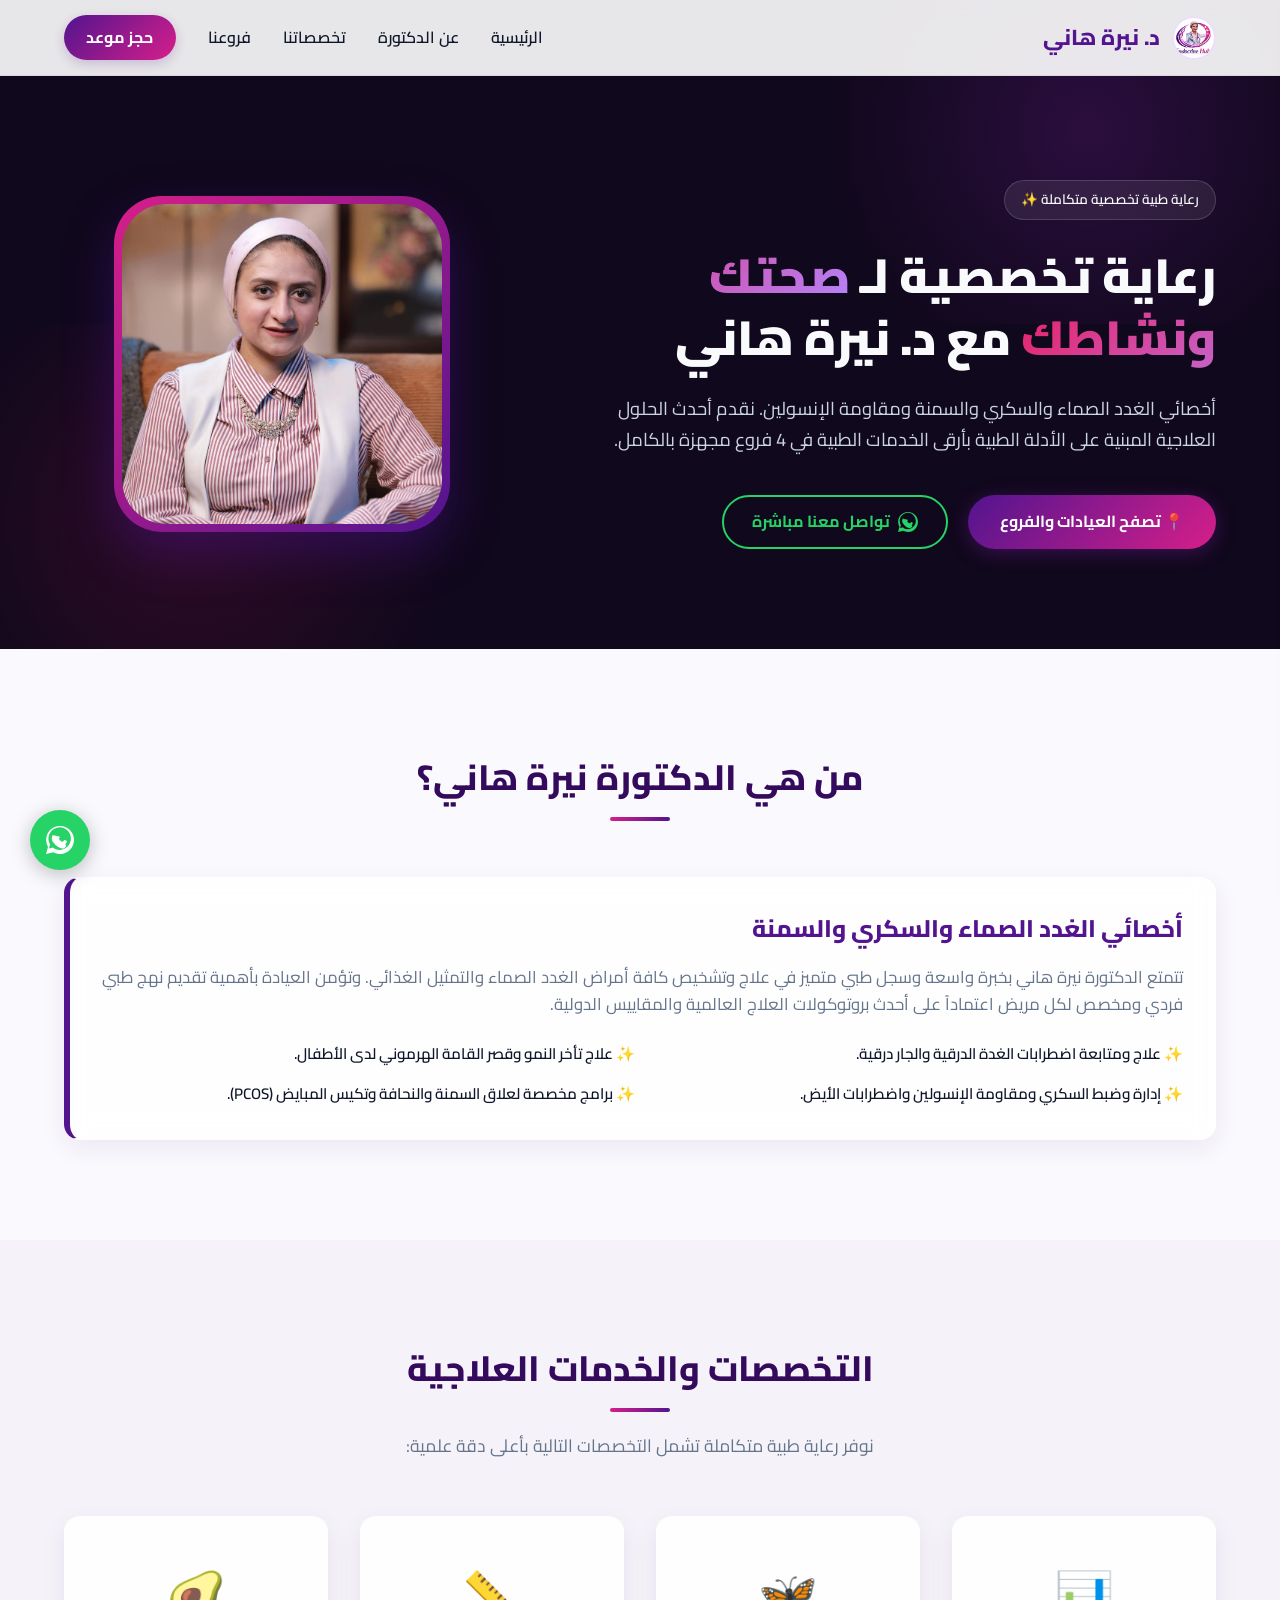
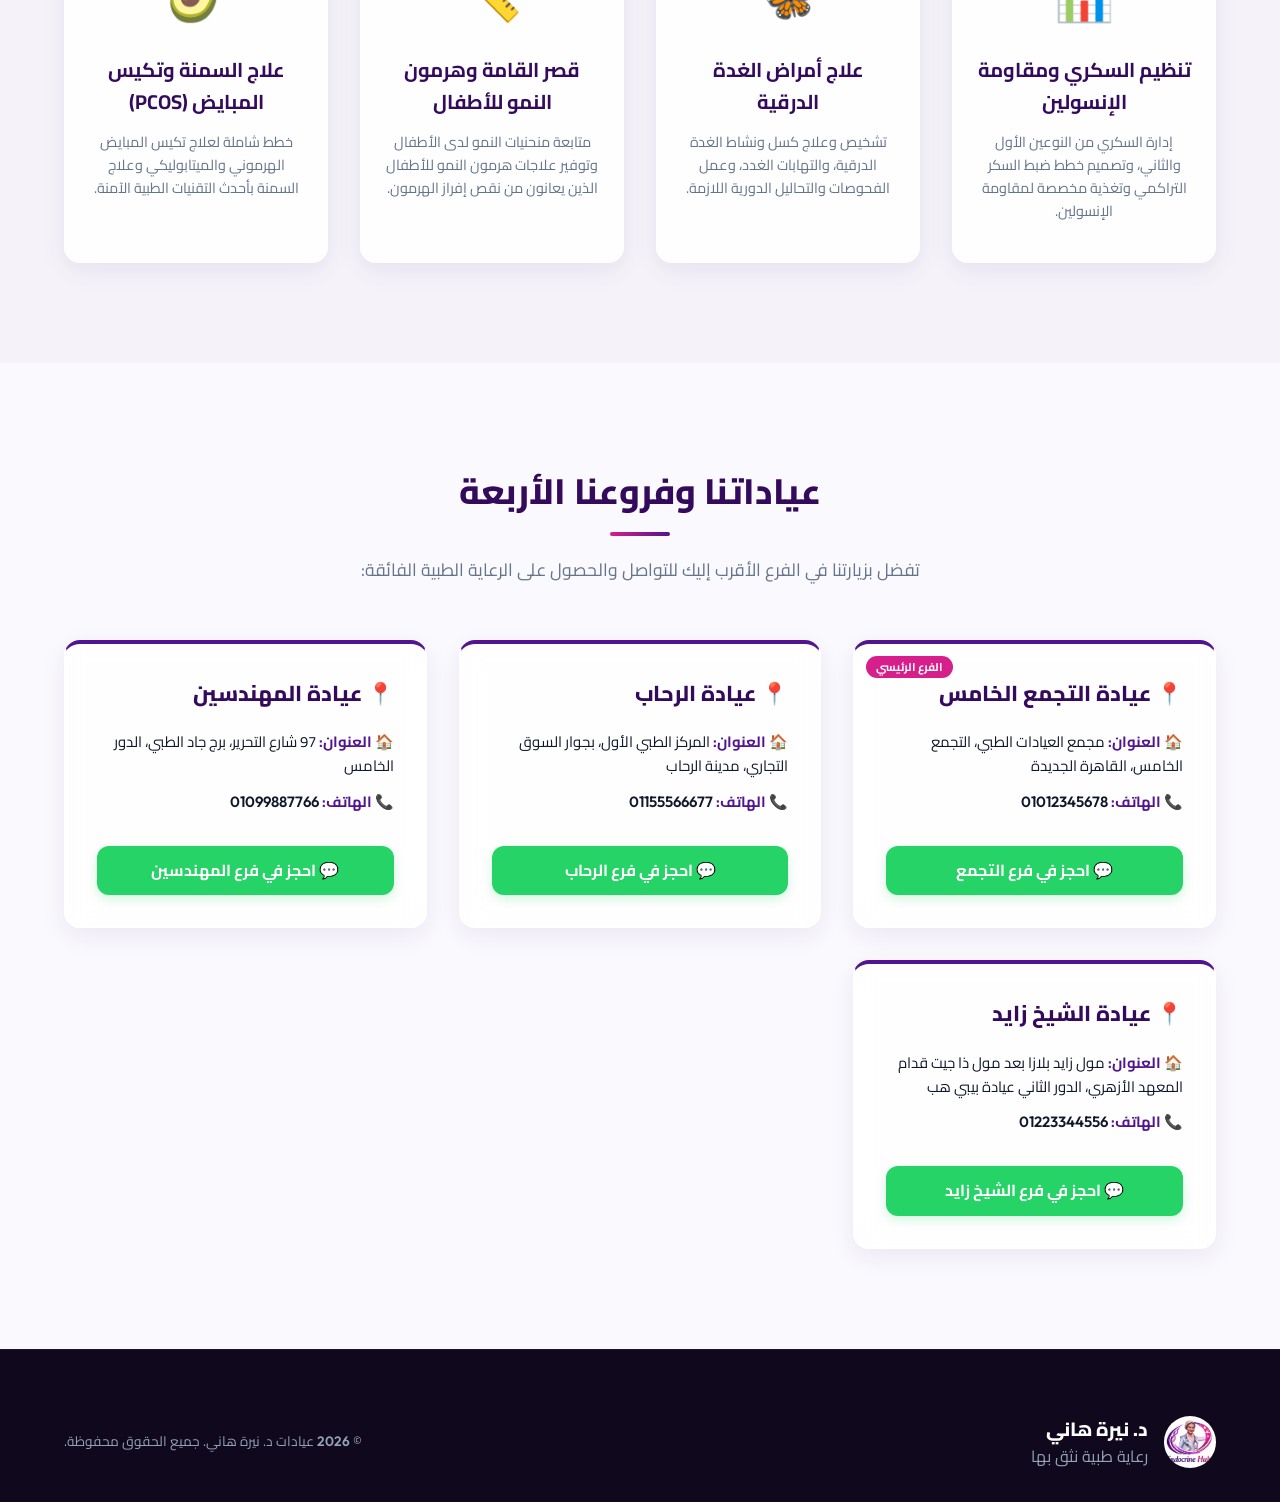
<file: index.html>
<!DOCTYPE html>
<html lang="ar" dir="rtl">
<head>
  <meta charset="UTF-8">
  <meta name="viewport" content="width=device-width, initial-scale=1.0">
  <meta name="facebook-domain-verification" content="jhbubi7d2ifc3jeot4ckl5vgyg3ugb" />
  <meta name="google-site-verification" content="n9E-gGdGg2XTTibAcN7JYskASkTGcsRKnW-XlpT-7LA" />
  
  <!-- Primary SEO Tags -->
  <meta name="description" content="الموقع الرسمي لعيادات الدكتورة نيرة هاني - أخصائي الغدد الصماء والسكري والسمنة ومقاومة الإنسولين وتأخر النمو عند الأطفال.">
  <meta name="keywords" content="دكتورة نيرة هاني, غدد صماء, سكر, تمثيل غذائي, عيادة, Naira Hany, Endocrinology, Diabetes, الغدة الدرقية, سمنة, مقاومة الأنسولين">
  <meta name="robots" content="index, follow, max-image-preview:large, max-snippet:-1, max-video-preview:-1">
  <link rel="canonical" href="https://drnairahany.com/">
  
  <!-- Open Graph / Facebook -->
  <meta property="og:locale" content="ar_AR">
  <meta property="og:locale:alternate" content="en_US">
  <meta property="og:type" content="website">
  <meta property="og:title" content="عيادات د. نيرة هاني | للغدد الصماء والسكري والسمنة">
  <meta property="og:description" content="الموقع الرسمي لعيادات الدكتورة نيرة هاني - أخصائي الغدد الصماء والسكري والسمنة ومقاومة الإنسولين وتأخر النمو عند الأطفال.">
  <meta property="og:url" content="https://drnairahany.com/">
  <meta property="og:site_name" content="د. نيرة هاني">
  <meta property="og:image" content="https://drnairahany.com/logo.jpg">
  <meta property="og:image:width" content="1200">
  <meta property="og:image:height" content="630">
  <meta property="og:image:type" content="image/jpeg">

  <!-- Twitter -->
  <meta name="twitter:card" content="summary_large_image">
  <meta name="twitter:title" content="عيادات د. نيرة هاني | للغدد الصماء والسكري والسمنة">
  <meta name="twitter:description" content="الموقع الرسمي لعيادات الدكتورة نيرة هاني - أخصائي الغدد الصماء والسكري والسمنة ومقاومة الإنسولين وتأخر النمو عند الأطفال.">
  <meta name="twitter:image" content="https://drnairahany.com/logo.jpg">

  <title>عيادات د. نيرة هاني | للغدد الصماء والسكري والسمنة</title>
  
  <!-- Google Fonts: Cairo (Arabic) & Outfit (English digits/meta) -->
  <link rel="preconnect" href="https://fonts.googleapis.com">
  <link rel="preconnect" href="https://fonts.gstatic.com" crossorigin>
  <link href="https://fonts.googleapis.com/css2?family=Cairo:wght@300;400;600;700;800&family=Outfit:wght@400;600;800&display=swap" rel="stylesheet">
  
  <!-- CSS Stylesheet -->
  <link rel="stylesheet" href="style.css">
  
  <!-- Favicon -->
  <link rel="icon" type="image/jpeg" href="logo.jpg">

  <!-- Structured Data JSON-LD (Schema.org) for SEO -->
  <script type="application/ld+json">
  {
    "@context": "https://schema.org",
    "@graph": [
      {
        "@type": "Physician",
        "@id": "https://drnairahany.com/#physician",
        "name": "د. نيرة هاني",
        "alternateName": "Dr. Naira Hany",
        "url": "https://drnairahany.com/",
        "logo": "https://drnairahany.com/logo.jpg",
        "image": "https://drnairahany.com/doctor.jpg",
        "description": "استشاري الغدد الصماء والسكر والتمثيل الغذائي - حاصلة على البورد الأوروبي ودكتوراه من جامعة عين شمس",
        "telephone": "+201005218186",
        "additionalType": "http://en.wikipedia.org/wiki/Endocrinology",
        "medicalSpecialty": "Endocrinology",
        "knowsAbout": ["Diabetes Mellitus", "Endocrine System Diseases", "Thyroid Diseases", "Obesity", "Insulin Resistance"],
        "address": {
          "@type": "PostalAddress",
          "addressLocality": "Cairo",
          "addressCountry": "EG"
        }
      },
      {
        "@type": "MedicalClinic",
        "@id": "https://drnairahany.com/#clinic-maadi",
        "name": "عيادة د. نيرة هاني - فرع زهراء المعادي",
        "parentOrganization": { "@id": "https://drnairahany.com/#physician" },
        "telephone": "+201551957119",
        "address": {
          "@type": "PostalAddress",
          "streetAddress": "زهراء المعادي، برج الحجاز جراند بلازا، فوق نعمه و سدرة، مدخل اليمين الدور الرابع ثم من الاسانسير يمين عياده ٤٠٣",
          "addressLocality": "Maadi",
          "addressRegion": "Cairo",
          "addressCountry": "EG"
        },
        "openingHoursSpecification": {
          "@type": "OpeningHoursSpecification",
          "dayOfWeek": ["Saturday", "Tuesday"],
          "opens": "18:00",
          "closes": "22:00"
        }
      },
      {
        "@type": "MedicalClinic",
        "@id": "https://drnairahany.com/#clinic-rehab",
        "name": "عيادة د. نيرة هاني - فرع الرحاب",
        "parentOrganization": { "@id": "https://drnairahany.com/#physician" },
        "telephone": "+201005218186",
        "address": {
          "@type": "PostalAddress",
          "streetAddress": "Gateway mall، مبنى العيادات D1، الرحاب، الدور الثاني عيادة 213",
          "addressLocality": "Al Rehab",
          "addressRegion": "Cairo",
          "addressCountry": "EG"
        },
        "openingHoursSpecification": {
          "@type": "OpeningHoursSpecification",
          "dayOfWeek": "Wednesday",
          "opens": "19:00",
          "closes": "23:00"
        }
      },
      {
        "@type": "MedicalClinic",
        "@id": "https://drnairahany.com/#clinic-zayed",
        "name": "عيادة د. نيرة هاني - فرع الشيخ زايد",
        "parentOrganization": { "@id": "https://drnairahany.com/#physician" },
        "telephone": "+201005218186",
        "address": {
          "@type": "PostalAddress",
          "streetAddress": "مول زايد بلازا بعد مول ذا جيت قدام المعهد الأزهري، الدور الثاني عيادة بيبي هب",
          "addressLocality": "Sheikh Zayed",
          "addressRegion": "Giza",
          "addressCountry": "EG"
        },
        "openingHoursSpecification": {
          "@type": "OpeningHoursSpecification",
          "dayOfWeek": "Sunday",
          "opens": "21:00",
          "closes": "23:00"
        }
      },
      {
        "@type": "MedicalClinic",
        "@id": "https://drnairahany.com/#clinic-dokki",
        "name": "عيادة د. نيرة هاني - فرع الدقي والمهندسين",
        "parentOrganization": { "@id": "https://drnairahany.com/#physician" },
        "telephone": "+201005218186",
        "address": {
          "@type": "PostalAddress",
          "streetAddress": "97 شارع التحرير، برج جاد الطبي، الدور الخامس",
          "addressLocality": "Dokki",
          "addressRegion": "Giza",
          "addressCountry": "EG"
        },
        "openingHoursSpecification": {
          "@type": "OpeningHoursSpecification",
          "dayOfWeek": "Monday",
          "opens": "16:00",
          "closes": "20:00"
        }
      }
    ]
  }
  </script>
</head>
<body>

  <!-- Navigation Bar -->
  <header class="navbar">
    <div class="nav-container">
      <div class="nav-brand">
        <img src="logo.jpg" alt="شعار عيادة د. نيرة هاني" class="nav-logo">
        <span class="nav-title">د. نيرة هاني</span>
      </div>
      <nav class="nav-links">
        <a href="#hero">الرئيسية</a>
        <a href="#about">عن الدكتورة</a>
        <a href="#services">تخصصاتنا</a>
        <a href="#branches">فروعنا</a>
        <a href="https://wa.me/201012345678" target="_blank" class="nav-cta-btn">حجز موعد</a>
      </nav>
      <button class="menu-toggle" id="menuToggle" aria-label="فتح القائمة">
        <span></span>
        <span></span>
        <span></span>
      </button>
    </div>
  </header>

  <!-- Mobile Drawer Menu -->
  <div class="mobile-drawer" id="mobileDrawer">
    <div class="drawer-header">
      <span class="drawer-title">د. نيرة هاني</span>
      <button class="drawer-close" id="drawerClose">✕</button>
    </div>
    <div class="drawer-links">
      <a href="#hero">الرئيسية</a>
      <a href="#about">عن الدكتورة</a>
      <a href="#services">تخصصاتنا</a>
      <a href="#branches">فروعنا</a>
      <a href="https://wa.me/201012345678" target="_blank" class="drawer-cta-btn">حجز موعد الآن</a>
    </div>
  </div>

  <!-- Hero Section -->
  <section id="hero" class="hero-section">
    <div class="hero-glow-1"></div>
    <div class="hero-glow-2"></div>
    <div class="hero-container">
      <div class="hero-content">
        <span class="hero-badge">رعاية طبية تخصصية متكاملة ✨</span>
        <h1 class="hero-title">رعاية تخصصية لـ <span>صحتك ونشاطك</span> مع د. نيرة هاني</h1>
        <p class="hero-subtitle">أخصائي الغدد الصماء والسكري والسمنة ومقاومة الإنسولين. نقدم أحدث الحلول العلاجية المبنية على الأدلة الطبية بأرقى الخدمات الطبية في 4 فروع مجهزة بالكامل.</p>
        
        <div class="hero-actions">
          <a href="#branches" class="btn-primary-gradient">📍 تصفح العيادات والفروع</a>
          <a href="https://wa.me/201012345678?text=%D9%85%D8%B1%D8%AD%D8%A8%D8%A7%D9%8B%D8%8C%20%D8%A3%D8%B1%D9%8A%D8%AF%20%D8%A7%D9%84%D8%A7%D8%B3%D8%AA%D9%81%D8%B3%D8%A7%D8%B1%20%D8%B9%D9%86%20%D9%85%D9%88%D8%A7%D8%B9%D9%8A%D8%AF%20%D8%A7%D9%84%D9%83%D8%B4%D9%81" target="_blank" class="btn-whatsapp-outline">
            <svg width="20" height="20" viewBox="0 0 24 24" fill="currentColor"><path d="M.057 24l1.687-6.163c-1.041-1.804-1.588-3.849-1.587-5.946C.06 5.348 5.397.01 12.008.01c3.202.001 6.212 1.246 8.477 3.514 2.266 2.268 3.507 5.28 3.505 8.484-.004 6.657-5.34 11.997-11.953 11.997-2.005-.001-3.973-.502-5.724-1.455L0 24zm6.59-4.846c1.6.95 3.188 1.449 4.825 1.451 5.436 0 9.86-4.37 9.864-9.799.002-2.63-1.023-5.101-2.885-6.965C16.528 2.01 14.069.993 11.998.993c-5.462 0-9.902 4.375-9.906 9.8c-.001 1.748.477 3.454 1.385 4.965l-.982 3.585 3.654-.946zm11.518-6.113c-.3-.15-1.774-.875-2.048-.974-.275-.1-.475-.15-.674.15-.2.3-.775.975-.95 1.174-.175.2-.35.225-.65.075-1.025-.512-1.794-.94-2.52-2.185-.183-.317-.183-.655.075-.9.225-.225.425-.5.5-.675.075-.175.037-.325-.013-.425-.05-.1-4.75-1.125-5.65-1.325-.375-.087-.65.1-.75.325-.1.225-.5 1.05-.5 2.55s1.075 2.925 1.225 3.125c.15.2 2.1 3.2 5.075 4.5.72.31 1.285.5 1.714.64.726.23 1.386.2 1.905.12.58-.09 1.774-.725 2.024-1.399.25-.675.25-1.25.175-1.399-.075-.15-.275-.225-.575-.375z"/></svg>
            تواصل معنا مباشرة
          </a>
        </div>
      </div>
      <div class="hero-image-wrap">
        <div class="image-border-glow">
          <img src="doctor.jpg" alt="الدكتورة نيرة هاني" class="hero-image">
        </div>
      </div>
    </div>
  </section>

  <!-- About Section -->
  <section id="about" class="about-section">
    <div class="container">
      <div class="section-header">
        <h2 class="section-title">من هي الدكتورة نيرة هاني؟</h2>
        <div class="title-bar"></div>
      </div>
      <div class="about-grid">
        <div class="about-text-card glass-card">
          <h3>أخصائي الغدد الصماء والسكري والسمنة</h3>
          <p>تتمتع الدكتورة نيرة هاني بخبرة واسعة وسجل طبي متميز في علاج وتشخيص كافة أمراض الغدد الصماء والتمثيل الغذائي. وتؤمن العيادة بأهمية تقديم نهج طبي فردي ومخصص لكل مريض اعتماداً على أحدث بروتوكولات العلاج العالمية والمقاييس الدولية.</p>
          <ul class="about-bullets">
            <li>✨ علاج ومتابعة اضطرابات الغدة الدرقية والجار درقية.</li>
            <li>✨ علاج تأخر النمو وقصر القامة الهرموني لدى الأطفال.</li>
            <li>✨ إدارة وضبط السكري ومقاومة الإنسولين واضطرابات الأيض.</li>
            <li>✨ برامج مخصصة لعلاق السمنة والنحافة وتكيس المبايض (PCOS).</li>
          </ul>
        </div>
      </div>
    </div>
  </section>

  <!-- Services Section -->
  <section id="services" class="services-section">
    <div class="container">
      <div class="section-header">
        <h2 class="section-title">التخصصات والخدمات العلاجية</h2>
        <div class="title-bar"></div>
        <p class="section-subtitle">نوفر رعاية طبية متكاملة تشمل التخصصات التالية بأعلى دقة علمية:</p>
      </div>
      
      <div class="services-grid">
        <div class="service-card glass-card">
          <div class="service-icon">📊</div>
          <h3>تنظيم السكري ومقاومة الإنسولين</h3>
          <p>إدارة السكري من النوعين الأول والثاني، وتصميم خطط ضبط السكر التراكمي وتغذية مخصصة لمقاومة الإنسولين.</p>
        </div>
        <div class="service-card glass-card">
          <div class="service-icon">🦋</div>
          <h3>علاج أمراض الغدة الدرقية</h3>
          <p>تشخيص وعلاج كسل ونشاط الغدة الدرقية، والتهابات الغدد، وعمل الفحوصات والتحاليل الدورية اللازمة.</p>
        </div>
        <div class="service-card glass-card">
          <div class="service-icon">📏</div>
          <h3>قصر القامة وهرمون النمو للأطفال</h3>
          <p>متابعة منحنيات النمو لدى الأطفال وتوفير علاجات هرمون النمو للأطفال الذين يعانون من نقص إفراز الهرمون.</p>
        </div>
        <div class="service-card glass-card">
          <div class="service-icon">🥑</div>
          <h3>علاج السمنة وتكيس المبايض (PCOS)</h3>
          <p>خطط شاملة لعلاج تكيس المبايض الهرموني والميتابوليكي وعلاج السمنة بأحدث التقنيات الطبية الآمنة.</p>
        </div>
      </div>
    </div>
  </section>

  <!-- Branches Section -->
  <section id="branches" class="branches-section">
    <div class="container">
      <div class="section-header">
        <h2 class="section-title">عياداتنا وفروعنا الأربعة</h2>
        <div class="title-bar"></div>
        <p class="section-subtitle">تفضل بزيارتنا في الفرع الأقرب إليك للتواصل والحصول على الرعاية الطبية الفائقة:</p>
      </div>

      <div class="branches-grid">
        <!-- Branch 1: Tagamoa -->
        <div class="branch-card glass-card">
          <div class="branch-badge">الفرع الرئيسي</div>
          <h3>📍 عيادة التجمع الخامس</h3>
          <div class="branch-details">
            <p><strong>🏠 العنوان:</strong> مجمع العيادات الطبي، التجمع الخامس، القاهرة الجديدة</p>
            <p><strong>📞 الهاتف:</strong> <span class="digit-font">01012345678</span></p>
          </div>
          <a href="https://wa.me/201012345678?text=%D9%85%D8%B1%D8%AD%D8%A8%D8%A7%D9%8B%2C%20%D8%A3%D8%B1%D9%8A%D8%AF%20%D8%AD%D8%AC%D8%B2%20%D9%85%D9%88%D8%B9%D8%A5%20%D9%81%D9%8A%20%D9%81%D8%B1%D8%B9%20%D8%A7%D9%84%D8%AA%D8%AC%D9%85%D8%B9" target="_blank" class="btn-branch-whatsapp">
            💬 احجز في فرع التجمع
          </a>
        </div>

        <!-- Branch 2: Rehab -->
        <div class="branch-card glass-card">
          <h3>📍 عيادة الرحاب</h3>
          <div class="branch-details">
            <p><strong>🏠 العنوان:</strong> المركز الطبي الأول، بجوار السوق التجاري، مدينة الرحاب</p>
            <p><strong>📞 الهاتف:</strong> <span class="digit-font">01155566677</span></p>
          </div>
          <a href="https://wa.me/201155566677?text=%D9%85%D8%B1%D8%AD%D8%A8%D8%A7%D9%8B%2C%20%D8%A3%D8%B1%D9%8A%D8%AF%20%D8%AD%D8%AC%D8%B2%20%D9%85%D9%88%D8%B9%D8%A5%20%D9%81%D9%8A%20%D9%81%D8%B1%D8%B9%20%D8%A7%D9%84%D8%B1%D8%AD%D8%A7%D8%A8" target="_blank" class="btn-branch-whatsapp">
            💬 احجز في فرع الرحاب
          </a>
        </div>

        <!-- Branch 3: Mohandessin / Dokki -->
        <div class="branch-card glass-card">
          <h3>📍 عيادة المهندسين</h3>
          <div class="branch-details">
            <p><strong>🏠 العنوان:</strong> 97 شارع التحرير، برج جاد الطبي، الدور الخامس</p>
            <p><strong>📞 الهاتف:</strong> <span class="digit-font">01099887766</span></p>
          </div>
          <a href="https://wa.me/201099887766?text=%D9%85%D8%B1%D8%AD%D8%A8%D8%A7%D9%8B%2C%20%D8%A3%D8%B1%D9%8A%D8%AF%20%D8%AD%D8%AC%D8%B2%20%D9%85%D9%88%D8%B9%D8%A5%20%D9%81%D9%8A%20%D9%81%D8%B1%D8%B9%20%D8%A7%D9%84%D9%85%D9%87%D9%86%D8%AF%D8%B3%D9%8A%D9%86" target="_blank" class="btn-branch-whatsapp">
            💬 احجز في فرع المهندسين
          </a>
        </div>

        <!-- Branch 4: Sheikh Zayed -->
        <div class="branch-card glass-card">
          <h3>📍 عيادة الشيخ زايد</h3>
          <div class="branch-details">
            <p><strong>🏠 العنوان:</strong> مول زايد بلازا بعد مول ذا جيت قدام المعهد الأزهري، الدور الثاني عيادة بيبي هب</p>
            <p><strong>📞 الهاتف:</strong> <span class="digit-font">01223344556</span></p>
          </div>
          <a href="https://wa.me/201223344556?text=%D9%85%D8%B1%D8%AD%D8%A8%D8%A7%D9%8B%2C%20%D8%A3%D8%B1%D9%8A%D8%AF%20%D8%AD%D8%AC%D8%B2%20%D9%85%D9%88%D8%B9%D8%A5%20%D9%81%D9%8A%20%D9%81%D8%B1%D8%B9%20%D8%A7%D9%84%D8%B4%D9%8A%D8%AE%20%D8%B2%D8%A7%D9%8A%D8%AF" target="_blank" class="btn-branch-whatsapp">
            💬 احجز في فرع الشيخ زايد
          </a>
        </div>
      </div>
    </div>
  </section>

  <!-- Footer -->
  <footer class="footer">
    <div class="container footer-container">
      <div class="footer-brand">
        <img src="logo.jpg" alt="شعار عيادة د. نيرة" class="footer-logo">
        <div>
          <h4>د. نيرة هاني</h4>
          <p>رعاية طبية نثق بها</p>
        </div>
      </div>
      <p class="footer-copy">&copy; <span class="digit-font">2026</span> عيادات د. نيرة هاني. جميع الحقوق محفوظة.</p>
    </div>
  </footer>

  <!-- Floating WhatsApp Action -->
  <a href="https://wa.me/201012345678" target="_blank" class="floating-whatsapp" aria-label="تواصل عبر الواتساب">
    <svg width="28" height="28" viewBox="0 0 24 24" fill="currentColor"><path d="M.057 24l1.687-6.163c-1.041-1.804-1.588-3.849-1.587-5.946C.06 5.348 5.397.01 12.008.01c3.202.001 6.212 1.246 8.477 3.514 2.266 2.268 3.507 5.28 3.505 8.484-.004 6.657-5.34 11.997-11.953 11.997-2.005-.001-3.973-.502-5.724-1.455L0 24zm6.59-4.846c1.6.95 3.188 1.449 4.825 1.451 5.436 0 9.86-4.37 9.864-9.799.002-2.63-1.023-5.101-2.885-6.965C16.528 2.01 14.069.993 11.998.993c-5.462 0-9.902 4.375-9.906 9.8c-.001 1.748.477 3.454 1.385 4.965l-.982 3.585 3.654-.946zm11.518-6.113c-.3-.15-1.774-.875-2.048-.974-.275-.1-.475-.15-.674.15-.2.3-.775.975-.95 1.174-.175.2-.35.225-.65.075-1.025-.512-1.794-.94-2.52-2.185-.183-.317-.183-.655.075-.9.225-.225.425-.5.5-.675.075-.175.037-.325-.013-.425-.05-.1-4.75-1.125-5.65-1.325-.375-.087-.65.1-.75.325-.1.225-.5 1.05-.5 2.55s1.075 2.925 1.225 3.125c.15.2 2.1 3.2 5.075 4.5.72.31 1.285.5 1.714.64.726.23 1.386.2 1.905.12.58-.09 1.774-.725 2.024-1.399.25-.675.25-1.25.175-1.399-.075-.15-.275-.225-.575-.375z"/></svg>
  </a>

  <!-- Simple JavaScript for Drawer Toggle -->
  <script>
    const menuToggle = document.getElementById('menuToggle');
    const mobileDrawer = document.getElementById('mobileDrawer');
    const drawerClose = document.getElementById('drawerClose');

    menuToggle.addEventListener('click', () => {
      mobileDrawer.classList.add('open');
    });

    drawerClose.addEventListener('click', () => {
      mobileDrawer.classList.remove('open');
    });

    // Close drawer when clicking outside or on a link
    document.querySelectorAll('.drawer-links a').forEach(link => {
      link.addEventListener('click', () => {
        mobileDrawer.classList.remove('open');
      });
    });
  </script>
</body>
</html>
</file>
<file: style.css>
/* CSS Design System for Dr. Naira Hany Landing Page */

:root {
  /* HSL Tailored Theme Color Tokens */
  --color-bg-dark: hsl(265, 55%, 7%);      /* Rich Deep Dark Indigo */
  --color-bg-light: #ffffff;
  --color-primary: hsl(270, 75%, 32%);     /* Rich Deep Purple */
  --color-primary-light: hsl(270, 80%, 93%);
  --color-primary-dark: hsl(270, 80%, 20%);
  --color-secondary: hsl(325, 75%, 48%);   /* Vibrant Pinkish Indigo Accent */
  --color-text-dark: #0f172a;
  --color-text-muted: #64748b;
  --color-text-light: #f8fafc;
  
  --font-arabic: 'Cairo', sans-serif;
  --font-english: 'Outfit', sans-serif;
  
  --shadow-sm: 0 2px 8px rgba(0, 0, 0, 0.05);
  --shadow-md: 0 8px 24px rgba(74, 20, 140, 0.08);
  --shadow-lg: 0 16px 40px rgba(74, 20, 140, 0.16);
  --transition: all 0.3s cubic-bezier(0.4, 0, 0.2, 1);
  --border-radius: 1rem;
}

/* Global Setup */
* {
  box-sizing: border-box;
  margin: 0;
  padding: 0;
}

html {
  scroll-behavior: smooth;
}

body {
  font-family: var(--font-arabic);
  background-color: #faf9fd;
  color: var(--color-text-dark);
  line-height: 1.6;
  text-align: right;
  overflow-x: hidden;
}

.digit-font {
  font-family: var(--font-english);
  font-weight: 600;
}

a {
  text-decoration: none;
  color: inherit;
  transition: var(--transition);
}

.container {
  max-width: 1200px;
  margin: 0 auto;
  padding: 0 1.5rem;
}

/* Glassmorphism Card Utility */
.glass-card {
  background: rgba(255, 255, 255, 0.85);
  backdrop-filter: blur(12px);
  -webkit-backdrop-filter: blur(12px);
  border: 1px solid rgba(255, 255, 255, 0.5);
  box-shadow: var(--shadow-md);
  border-radius: var(--border-radius);
  padding: 2rem;
  transition: var(--transition);
}

.glass-card:hover {
  transform: translateY(-5px);
  box-shadow: var(--shadow-lg);
  border-color: rgba(74, 20, 140, 0.2);
}

/* Section Header Styles */
.section-header {
  text-align: center;
  margin-bottom: 3.5rem;
}

.section-title {
  font-size: 2.2rem;
  font-weight: 800;
  color: var(--color-primary-dark);
}

.title-bar {
  width: 60px;
  height: 4px;
  background: linear-gradient(90deg, var(--color-secondary), var(--color-primary));
  border-radius: 2px;
  margin: 0.75rem auto 1.25rem;
}

.section-subtitle {
  font-size: 1.1rem;
  color: var(--color-text-muted);
  max-width: 600px;
  margin: 0 auto;
}

/* Navbar */
.navbar {
  position: fixed;
  top: 0;
  left: 0;
  right: 0;
  background: rgba(255, 255, 255, 0.9);
  backdrop-filter: blur(10px);
  border-bottom: 1px solid rgba(74, 20, 140, 0.08);
  z-index: 1000;
  height: 76px;
  display: flex;
  align-items: center;
  transition: var(--transition);
}

.nav-container {
  width: 100%;
  max-width: 1200px;
  margin: 0 auto;
  padding: 0 1.5rem;
  display: flex;
  justify-content: space-between;
  align-items: center;
}

.nav-brand {
  display: flex;
  align-items: center;
  gap: 0.75rem;
}

.nav-logo {
  width: 44px;
  height: 44px;
  border-radius: 50px;
  object-fit: cover;
  border: 2px solid var(--color-primary-light);
}

.nav-title {
  font-size: 1.35rem;
  font-weight: 800;
  color: var(--color-primary);
}

.nav-links {
  display: flex;
  align-items: center;
  gap: 2rem;
  font-weight: 600;
}

.nav-links a:hover {
  color: var(--color-primary);
}

.nav-cta-btn {
  background: linear-gradient(135deg, var(--color-primary), var(--color-secondary));
  color: white !important;
  padding: 0.6rem 1.4rem;
  border-radius: 50px;
  font-weight: 700;
  box-shadow: 0 4px 12px rgba(74, 20, 140, 0.2);
}

.nav-cta-btn:hover {
  transform: translateY(-2px);
  box-shadow: 0 6px 16px rgba(74, 20, 140, 0.3);
}

.menu-toggle {
  display: none;
  background: none;
  border: none;
  cursor: pointer;
  flex-direction: column;
  gap: 6px;
}

.menu-toggle span {
  display: block;
  width: 28px;
  height: 3px;
  background-color: var(--color-primary);
  border-radius: 3px;
}

/* Mobile Drawer Menu */
.mobile-drawer {
  position: fixed;
  top: 0;
  right: -300px;
  width: 280px;
  height: 100vh;
  background: white;
  z-index: 1100;
  box-shadow: -4px 0 20px rgba(0, 0, 0, 0.1);
  padding: 2rem 1.5rem;
  display: flex;
  flex-direction: column;
  gap: 2.5rem;
  transition: right 0.4s cubic-bezier(0.4, 0, 0.2, 1);
}

.mobile-drawer.open {
  right: 0;
}

.drawer-header {
  display: flex;
  justify-content: space-between;
  align-items: center;
}

.drawer-title {
  font-size: 1.3rem;
  font-weight: 800;
  color: var(--color-primary);
}

.drawer-close {
  background: none;
  border: none;
  font-size: 1.5rem;
  cursor: pointer;
  color: var(--color-text-muted);
}

.drawer-links {
  display: flex;
  flex-direction: column;
  gap: 1.5rem;
  font-size: 1.1rem;
  font-weight: 600;
}

.drawer-cta-btn {
  background: linear-gradient(135deg, var(--color-primary), var(--color-secondary));
  color: white !important;
  padding: 0.75rem;
  border-radius: 0.75rem;
  text-align: center;
  font-weight: 700;
  margin-top: 1rem;
  box-shadow: 0 4px 12px rgba(74, 20, 140, 0.2);
}

/* Hero Section */
.hero-section {
  position: relative;
  background-color: var(--color-bg-dark);
  padding: 180px 0 100px;
  color: var(--color-text-light);
  overflow: hidden;
}

.hero-glow-1 {
  position: absolute;
  top: -10%;
  right: -10%;
  width: 50%;
  height: 60%;
  background: radial-gradient(circle, rgba(123, 31, 162, 0.25) 0%, transparent 70%);
  z-index: 1;
}

.hero-glow-2 {
  position: absolute;
  bottom: -10%;
  left: -10%;
  width: 50%;
  height: 60%;
  background: radial-gradient(circle, rgba(233, 30, 99, 0.15) 0%, transparent 70%);
  z-index: 1;
}

.hero-container {
  max-width: 1200px;
  margin: 0 auto;
  padding: 0 1.5rem;
  display: grid;
  grid-template-columns: 1.2fr 0.8fr;
  align-items: center;
  gap: 4rem;
  position: relative;
  z-index: 2;
}

.hero-content {
  display: flex;
  flex-direction: column;
  align-items: flex-start;
}

.hero-badge {
  background: rgba(255, 255, 255, 0.08);
  border: 1px solid rgba(255, 255, 255, 0.15);
  padding: 0.5rem 1rem;
  border-radius: 50px;
  font-size: 0.85rem;
  font-weight: 600;
  margin-bottom: 1.5rem;
}

.hero-title {
  font-size: 3rem;
  font-weight: 900;
  line-height: 1.3;
  margin-bottom: 1.5rem;
}

.hero-title span {
  background: linear-gradient(135deg, #e91e63, #b388ff);
  -webkit-background-clip: text;
  -webkit-text-fill-color: transparent;
}

.hero-subtitle {
  font-size: 1.15rem;
  line-height: 1.7;
  color: #cbd5e1;
  margin-bottom: 2.5rem;
}

.hero-actions {
  display: flex;
  gap: 1.25rem;
  flex-wrap: wrap;
}

.btn-primary-gradient {
  background: linear-gradient(135deg, var(--color-primary), var(--color-secondary));
  color: white;
  padding: 0.875rem 2rem;
  border-radius: 50px;
  font-weight: 700;
  font-size: 1rem;
  box-shadow: 0 4px 20px rgba(123, 31, 162, 0.4);
}

.btn-primary-gradient:hover {
  transform: translateY(-3px);
  box-shadow: 0 8px 30px rgba(123, 31, 162, 0.6);
}

.btn-whatsapp-outline {
  display: inline-flex;
  align-items: center;
  gap: 0.5rem;
  border: 2px solid #25d366;
  color: #25d366;
  padding: 0.75rem 1.75rem;
  border-radius: 50px;
  font-weight: 700;
  font-size: 1rem;
}

.btn-whatsapp-outline:hover {
  background-color: #25d366;
  color: white;
  transform: translateY(-3px);
  box-shadow: 0 8px 24px rgba(37, 211, 102, 0.35);
}

.hero-image-wrap {
  display: flex;
  justify-content: center;
  align-items: center;
}

.image-border-glow {
  position: relative;
  border-radius: 3rem;
  padding: 8px;
  background: linear-gradient(135deg, var(--color-secondary), var(--color-primary));
  box-shadow: 0 20px 50px rgba(74, 20, 140, 0.45);
}

.hero-image {
  width: 320px;
  height: 320px;
  border-radius: 2.75rem;
  object-fit: cover;
  display: block;
}

/* About Section */
.about-section {
  padding: 100px 0;
}

.about-grid {
  display: grid;
  grid-template-columns: 1fr;
  gap: 3rem;
}

.about-text-card {
  border-left: 6px solid var(--color-primary);
}

.about-text-card h3 {
  font-size: 1.5rem;
  color: var(--color-primary);
  margin-bottom: 1rem;
  font-weight: 800;
}

.about-text-card p {
  color: var(--color-text-muted);
  font-size: 1.05rem;
  margin-bottom: 1.5rem;
}

.about-bullets {
  list-style: none;
  display: grid;
  grid-template-columns: repeat(2, 1fr);
  gap: 1rem;
}

.about-bullets li {
  font-weight: 600;
  font-size: 0.95rem;
  color: var(--color-text-dark);
}

/* Services Section */
.services-section {
  padding: 100px 0;
  background-color: #f5f3f9;
}

.services-grid {
  display: grid;
  grid-template-columns: repeat(auto-fit, minmax(250px, 1fr));
  gap: 2rem;
}

.service-card {
  text-align: center;
  display: flex;
  flex-direction: column;
  align-items: center;
  padding: 2.5rem 1.5rem;
}

.service-icon {
  font-size: 3rem;
  margin-bottom: 1.25rem;
}

.service-card h3 {
  font-size: 1.25rem;
  font-weight: 700;
  color: var(--color-primary-dark);
  margin-bottom: 0.75rem;
}

.service-card p {
  font-size: 0.9rem;
  color: var(--color-text-muted);
  line-height: 1.6;
}

/* Branches Section */
.branches-section {
  padding: 100px 0;
}

.branches-grid {
  display: grid;
  grid-template-columns: repeat(auto-fit, minmax(280px, 1fr));
  gap: 2rem;
}

.branch-card {
  display: flex;
  flex-direction: column;
  position: relative;
  overflow: hidden;
  border-top: 4px solid var(--color-primary);
}

.branch-badge {
  position: absolute;
  top: 12px;
  left: 12px;
  background: var(--color-secondary);
  color: white;
  font-size: 0.7rem;
  font-weight: 700;
  padding: 2px 10px;
  border-radius: 20px;
}

.branch-card h3 {
  font-size: 1.35rem;
  font-weight: 800;
  color: var(--color-primary-dark);
  margin-bottom: 1.25rem;
}

.branch-details {
  display: flex;
  flex-direction: column;
  gap: 0.75rem;
  margin-bottom: 2rem;
  flex-grow: 1;
}

.branch-details p {
  font-size: 0.93rem;
  color: var(--color-text-dark);
}

.branch-details strong {
  color: var(--color-primary);
}

.btn-branch-whatsapp {
  display: block;
  text-align: center;
  background-color: #25d366;
  color: white;
  padding: 0.75rem;
  border-radius: 0.75rem;
  font-weight: 700;
  box-shadow: 0 4px 12px rgba(37, 211, 102, 0.2);
}

.btn-branch-whatsapp:hover {
  transform: translateY(-3px);
  box-shadow: 0 6px 16px rgba(37, 211, 102, 0.35);
  background-color: #20ba5a;
}

/* Floating WhatsApp Button */
.floating-whatsapp {
  position: fixed;
  bottom: 30px;
  left: 30px;
  background-color: #25d366;
  color: white;
  width: 60px;
  height: 60px;
  border-radius: 50px;
  display: flex;
  justify-content: center;
  align-items: center;
  box-shadow: 0 4px 20px rgba(0, 0, 0, 0.25);
  z-index: 999;
  animation: pulse-ring 2s infinite;
}

@keyframes pulse-ring {
  0% { box-shadow: 0 0 0 0 rgba(37, 211, 102, 0.6); }
  70% { box-shadow: 0 0 0 15px rgba(37, 211, 102, 0); }
  100% { box-shadow: 0 0 0 0 rgba(37, 211, 102, 0); }
}

.floating-whatsapp:hover {
  transform: scale(1.1);
}

/* Footer */
.footer {
  background-color: var(--color-bg-dark);
  color: #94a3b8;
  padding: 4rem 0 2rem;
  border-top: 1px solid rgba(255, 255, 255, 0.05);
}

.footer-container {
  display: flex;
  justify-content: space-between;
  align-items: center;
  flex-wrap: wrap;
  gap: 2rem;
}

.footer-brand {
  display: flex;
  align-items: center;
  gap: 1rem;
}

.footer-brand h4 {
  font-size: 1.2rem;
  font-weight: 800;
  color: white;
}

.footer-logo {
  width: 52px;
  height: 52px;
  border-radius: 50px;
  object-fit: cover;
}

.footer-copy {
  font-size: 0.85rem;
}

/* Responsive Rules */
@media (max-width: 1024px) {
  .hero-container {
    grid-template-columns: 1fr;
    text-align: center;
    gap: 2.5rem;
  }
  
  .hero-content {
    align-items: center;
  }
  
  .hero-title {
    font-size: 2.4rem;
  }
  
  .hero-actions {
    justify-content: center;
  }
  
  .about-bullets {
    grid-template-columns: 1fr;
  }
}

@media (max-width: 768px) {
  .hero-container {
    display: flex;
    flex-direction: column-reverse;
  }
  
  .hero-content {
    align-items: center;
  }

  .navbar {
    height: 70px;
  }
  
  .nav-container {
    padding: 0 1.25rem;
  }
  
  .nav-links {
    display: none;
  }
  
  .menu-toggle {
    display: flex;
  }
  
  .hero-section {
    padding: 110px 0 50px; /* Reduced top padding since navbar is fixed and header is shorter */
  }
  
  .hero-badge {
    font-size: 0.8rem;
    padding: 0.4rem 0.8rem;
    margin-bottom: 1.25rem;
  }
  
  .hero-title {
    font-size: 2rem;
    line-height: 1.35;
    margin-bottom: 1.25rem;
  }
  
  .hero-subtitle {
    font-size: 1rem;
    line-height: 1.6;
    margin-bottom: 2rem;
    padding: 0 0.5rem;
  }
  
  .hero-actions {
    flex-direction: column;
    align-items: center;
    gap: 0.875rem;
    width: 100%;
  }
  
  .hero-actions a {
    width: 100%;
    max-width: 300px;
    text-align: center;
    padding: 0.8rem 1.5rem;
    font-size: 0.95rem;
    display: inline-flex;
    justify-content: center;
    align-items: center;
  }
  
  .hero-image {
    width: 240px;
    height: 240px;
    border-radius: 2.25rem;
  }
  
  .image-border-glow {
    border-radius: 2.5rem;
    padding: 6px;
    box-shadow: 0 15px 35px rgba(74, 20, 140, 0.4);
  }
  
  .about-section, .services-section, .branches-section {
    padding: 60px 0;
  }
  
  .section-header {
    margin-bottom: 2.5rem;
  }
  
  .section-title {
    font-size: 1.8rem;
  }
  
  .footer-container {
    flex-direction: column;
    text-align: center;
    gap: 1.5rem;
  }
  
  .footer-brand {
    flex-direction: column;
    gap: 0.5rem;
  }
}
</file>
